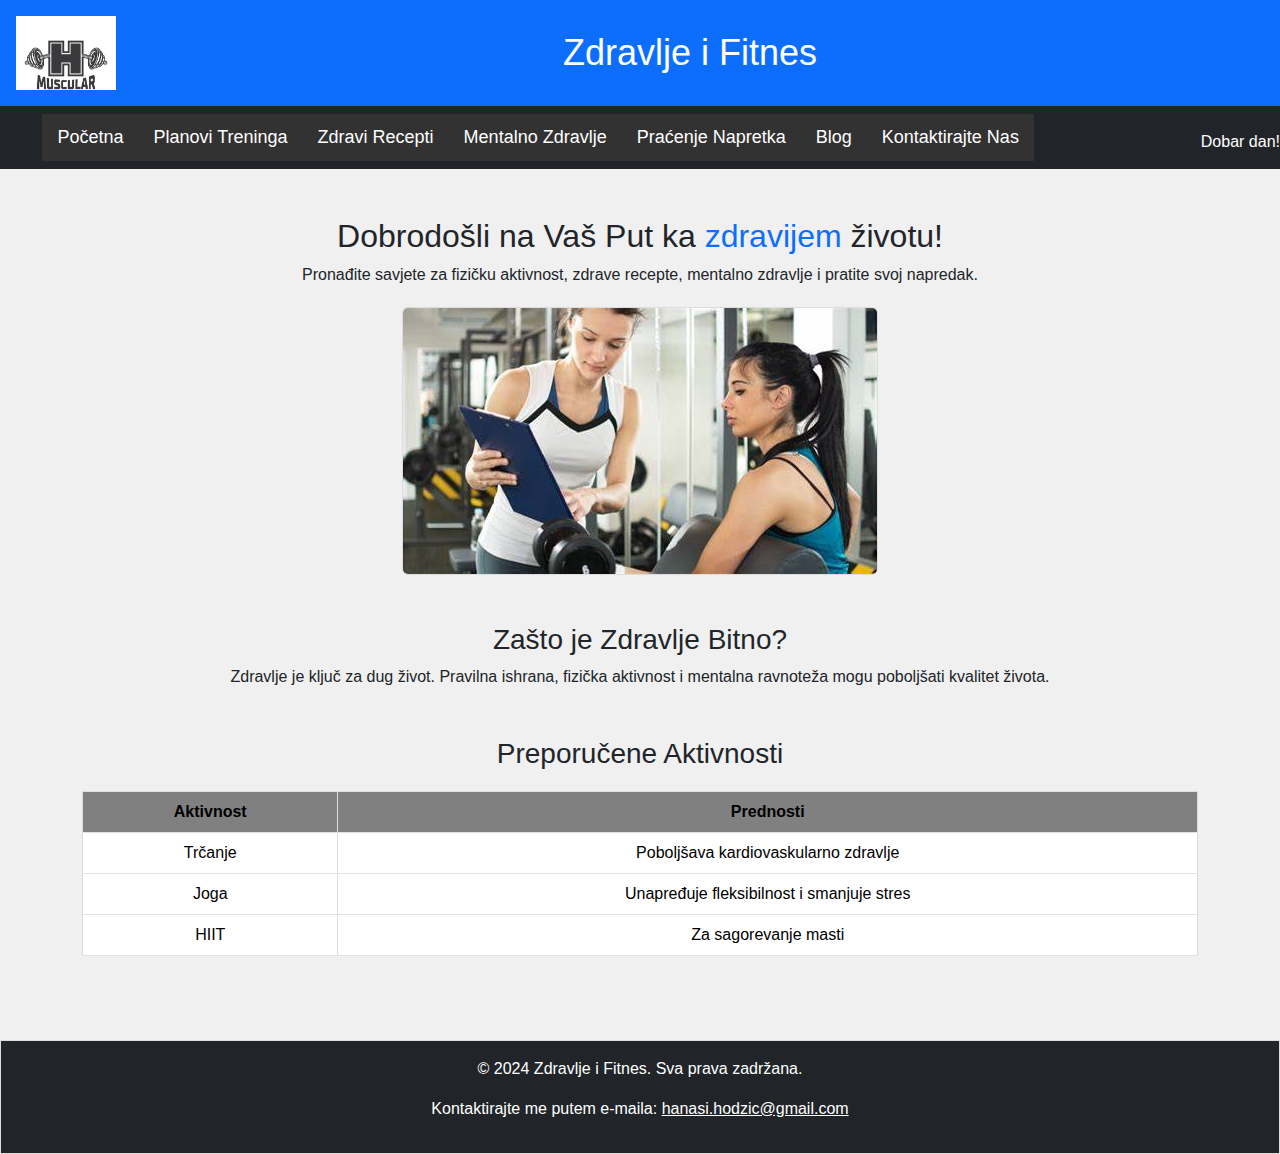
<file: index.html>
<!DOCTYPE html>
<html lang="bs">
<head>
    <meta charset="UTF-8">
    <meta name="viewport" content="width=device-width, initial-scale=1.0">
    <title>Početna</title>
    <link href="https://cdn.jsdelivr.net/npm/bootstrap@5.3.0-alpha3/dist/css/bootstrap.min.css" rel="stylesheet">
    <link rel="stylesheet" href="style/style.css">
</head>
<body>
<header class="bg-primary text-white text-center p-3">
    <a href="index.html">
        <img src="slike/logo.png" alt="Logo" class="img-fluid">
    </a>
    <h1>Zdravlje i Fitnes</h1>
</header>

<nav class="navbar navbar-expand-lg navbar-dark bg-dark sticky-top">
    <div class="container">
        <button id="toggle-btn" class="navbar-toggler" type="button" data-bs-toggle="collapse" data-bs-target="#nav-list">
            <span class="navbar-toggler-icon"></span>
        </button>
        <div id="nav-list" class="collapse navbar-collapse">
            <ul class="navbar-nav me-auto">
                <li class="nav-item"><a class="nav-link" href="index.html">Početna</a></li>
                <li class="nav-item"><a class="nav-link" href="treninzi.html">Planovi Treninga</a></li>
                <li class="nav-item"><a class="nav-link" href="ishrana.html">Zdravi Recepti</a></li>
                <li class="nav-item"><a class="nav-link" href="mentalnoZdravlje.html">Mentalno Zdravlje</a></li>
                <li class="nav-item"><a class="nav-link" href="progres.html">Praćenje Napretka</a></li>
                <li class="nav-item"><a class="nav-link" href="blog.html">Blog</a></li>
                <li class="nav-item"><a class="nav-link" href="kontakt.html">Kontaktirajte Nas</a></li>
            </ul>
        </div>
    </div>
    <div id="greeting" class="text-white mt-2 text-center"></div>
</nav>

<main class="container py-5">
    <section class="intro text-center">
        <h2>Dobrodošli na Vaš Put ka <span class="text-primary">zdravijem</span> životu!</h2>
        <p>Pronađite savjete za fizičku aktivnost, zdrave recepte, mentalno zdravlje i pratite svoj napredak.</p>
        <img src="slike/prva.jpg" alt="Zdravlje i Fitnes" class="img-fluid rounded">
    </section>

    <section class="why-health my-5">
        <h3>Zašto je Zdravlje Bitno?</h3>
        <p>Zdravlje je ključ za dug život. Pravilna ishrana, fizička aktivnost i mentalna ravnoteža mogu poboljšati kvalitet života.</p>
    </section>

    <section class="activities">
        <h3>Preporučene Aktivnosti</h3>
        <table class="table table-bordered">
            <thead>
                <tr>
                    <th style="background-color: gray;">Aktivnost</th>
                    <th style="background-color: gray;">Prednosti</th>
                </tr>
            </thead>
            <tbody>
                <tr>
                    <td>Trčanje</td>
                    <td>Poboljšava kardiovaskularno zdravlje</td>
                </tr>
                <tr>
                    <td>Joga</td>
                    <td>Unapređuje fleksibilnost i smanjuje stres</td>
                </tr>
                <tr>
                    <td>HIIT</td>
                    <td>Za sagorevanje masti</td>
                </tr>
            </tbody>
        </table>
    </section>
</main>

<footer class="bg-dark text-white text-center p-3">
    <p>&copy; 2024 Zdravlje i Fitnes. Sva prava zadržana.</p>
    <p>Kontaktirajte me putem e-maila: <a href="mailto:hanasi.hodzic@gmail.com" class="text-white">hanasi.hodzic@gmail.com</a></p>
</footer>

<script src="js/script.js"></script>
<script src="js/bootstrap.bundle.min.js"></script>
</body>
</html>
</file>
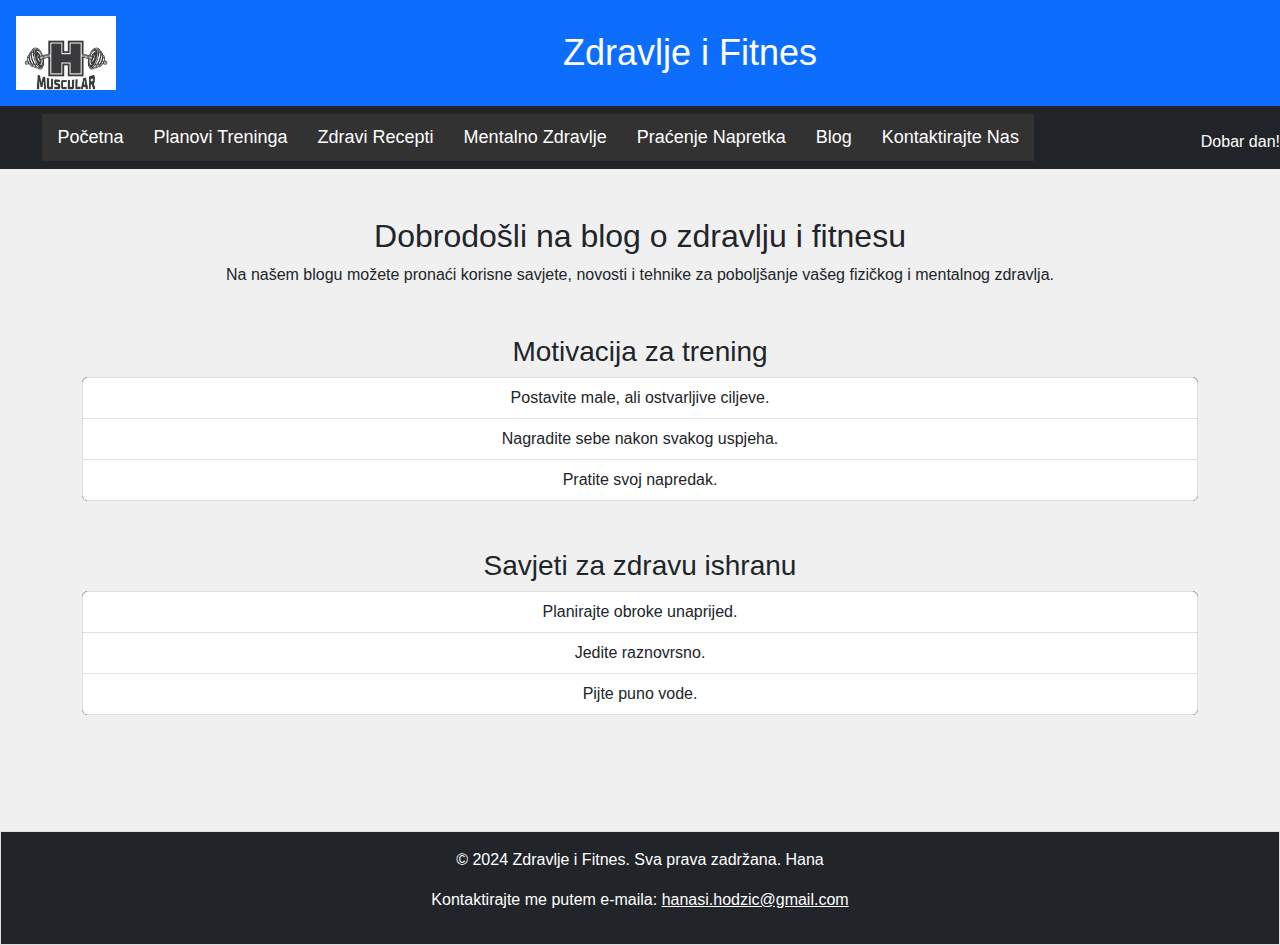
<file: blog.html>
<!DOCTYPE html>
<html lang="bs">
<head>
    <meta charset="UTF-8">
    <meta name="viewport" content="width=device-width, initial-scale=1.0">
    <title>Blog</title>
    <link href="https://cdn.jsdelivr.net/npm/bootstrap@5.3.0-alpha3/dist/css/bootstrap.min.css" rel="stylesheet">
    <link rel="stylesheet" href="style/style.css">
</head>
<body>
<header class="bg-primary text-white text-center p-3">
    <a href="index.html">
        <img src="slike/logo.png" alt="Logo" class="img-fluid">
    </a>
    <h1>Zdravlje i Fitnes</h1>
</header>

<nav class="navbar navbar-expand-lg navbar-dark bg-dark sticky-top">
    <div class="container">
        <button id="toggle-btn" class="navbar-toggler" type="button" data-bs-toggle="collapse" data-bs-target="#nav-list">
            <span class="navbar-toggler-icon"></span>
        </button>
        <div id="nav-list" class="collapse navbar-collapse">
            <ul class="navbar-nav me-auto">
                <li class="nav-item"><a class="nav-link" href="index.html">Početna</a></li>
                <li class="nav-item"><a class="nav-link" href="treninzi.html">Planovi Treninga</a></li>
                <li class="nav-item"><a class="nav-link" href="ishrana.html">Zdravi Recepti</a></li>
                <li class="nav-item"><a class="nav-link" href="mentalnoZdravlje.html">Mentalno Zdravlje</a></li>
                <li class="nav-item"><a class="nav-link" href="progres.html">Praćenje Napretka</a></li>
                <li class="nav-item"><a class="nav-link active" href="blog.html">Blog</a></li>
                <li class="nav-item"><a class="nav-link" href="kontakt.html">Kontaktirajte Nas</a></li>
            </ul>
        </div>
    </div>
    <div id="greeting" class="text-white mt-2 text-center"></div>
</nav>

<main class="container py-5">
    <section class="mb-5">
        <h2 class="text-center">Dobrodošli na blog o zdravlju i fitnesu</h2>
        <p class="text-center">Na našem blogu možete pronaći korisne savjete, novosti i tehnike za poboljšanje vašeg fizičkog i mentalnog zdravlja.</p>
    </section>

    <section class="mb-5">
        <h3>Motivacija za trening</h3>
        <ul class="list-group">
            <li class="list-group-item">Postavite male, ali ostvarljive ciljeve.</li>
            <li class="list-group-item">Nagradite sebe nakon svakog uspjeha.</li>
            <li class="list-group-item">Pratite svoj napredak.</li>
        </ul>
    </section>

    <section class="mb-5">
        <h3>Savjeti za zdravu ishranu</h3>
        <ul class="list-group">
            <li class="list-group-item">Planirajte obroke unaprijed.</li>
            <li class="list-group-item">Jedite raznovrsno.</li>
            <li class="list-group-item">Pijte puno vode.</li>
        </ul>
    </section>
</main>

<footer class="bg-dark text-white text-center p-3">
    <p>&copy; 2024 Zdravlje i Fitnes. Sva prava zadržana. Hana</p>
    <p>Kontaktirajte me putem e-maila: <a href="mailto:hanasi.hodzic@gmail.com" class="text-white">hanasi.hodzic@gmail.com</a></p>
</footer>

<script src="js/script.js"></script>
<script src="js/bootstrap.bundle.min.js"></script>
</body>
</html>
</file>
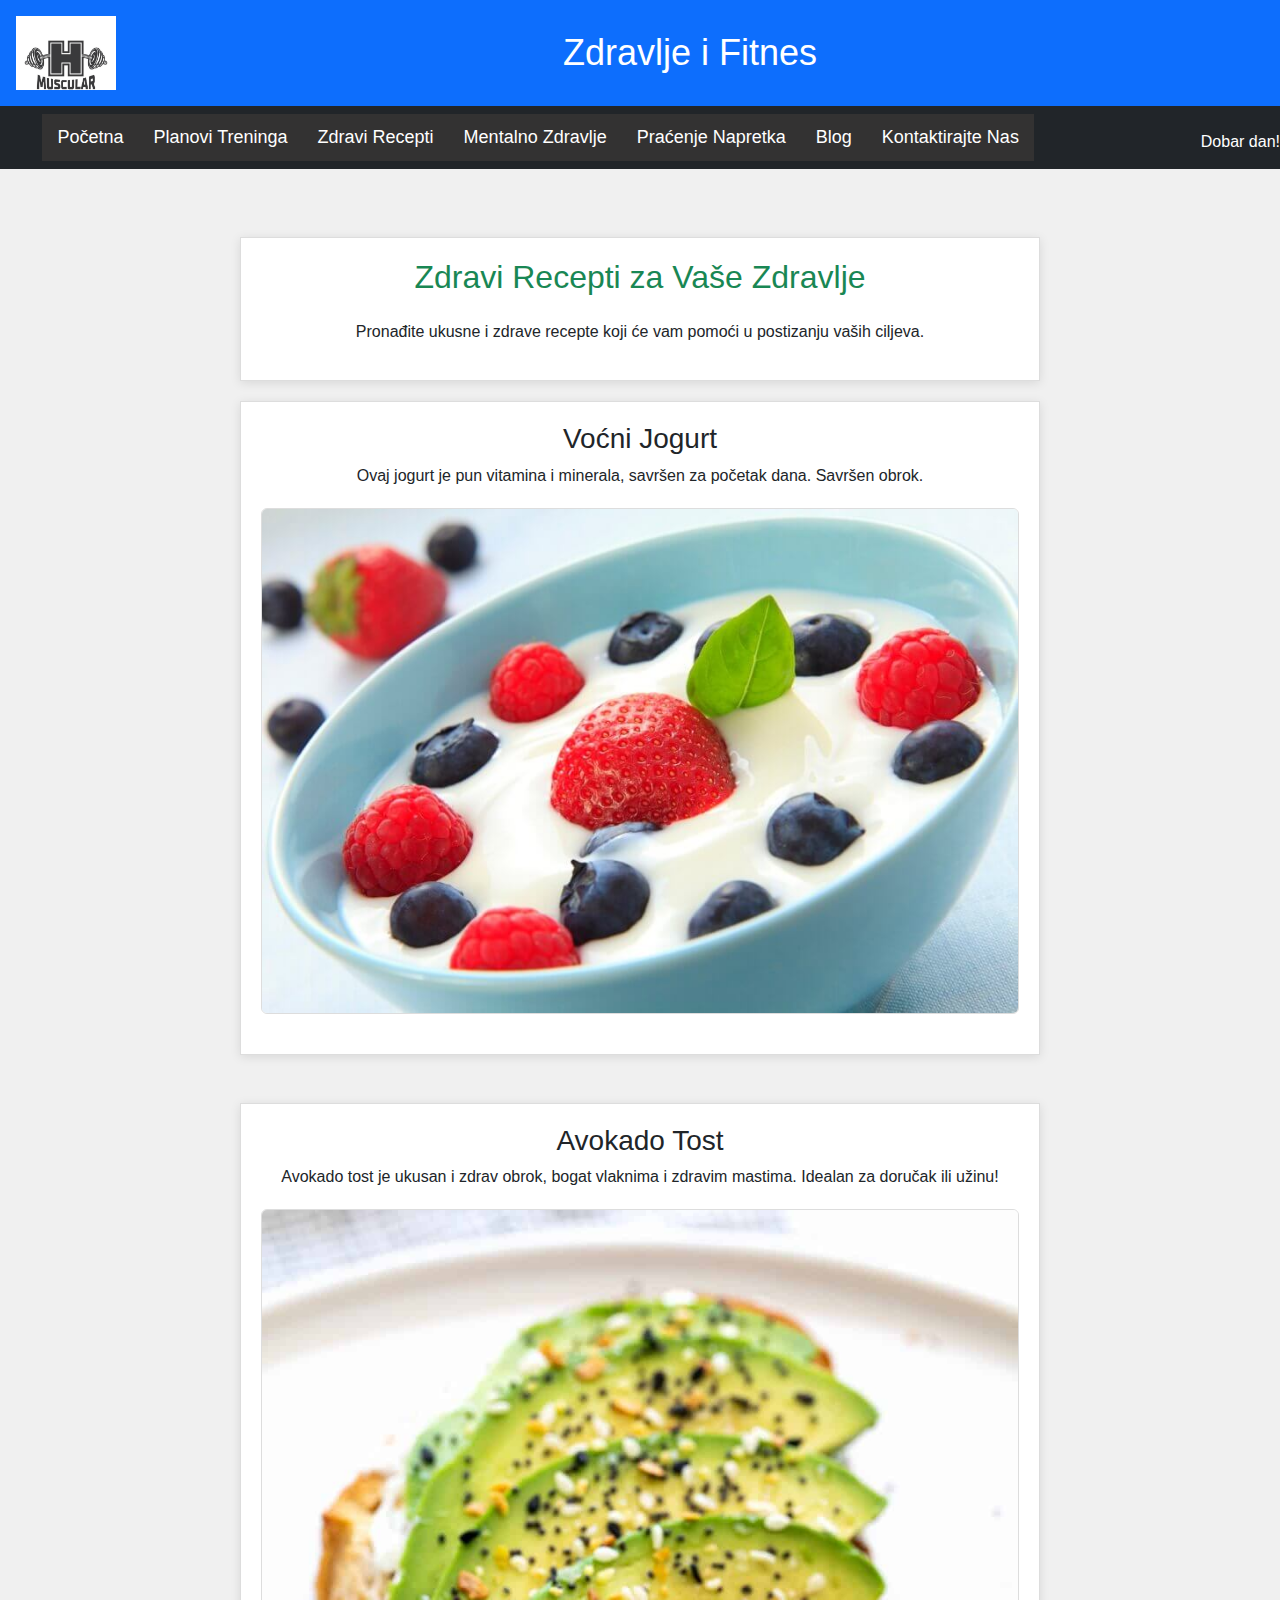
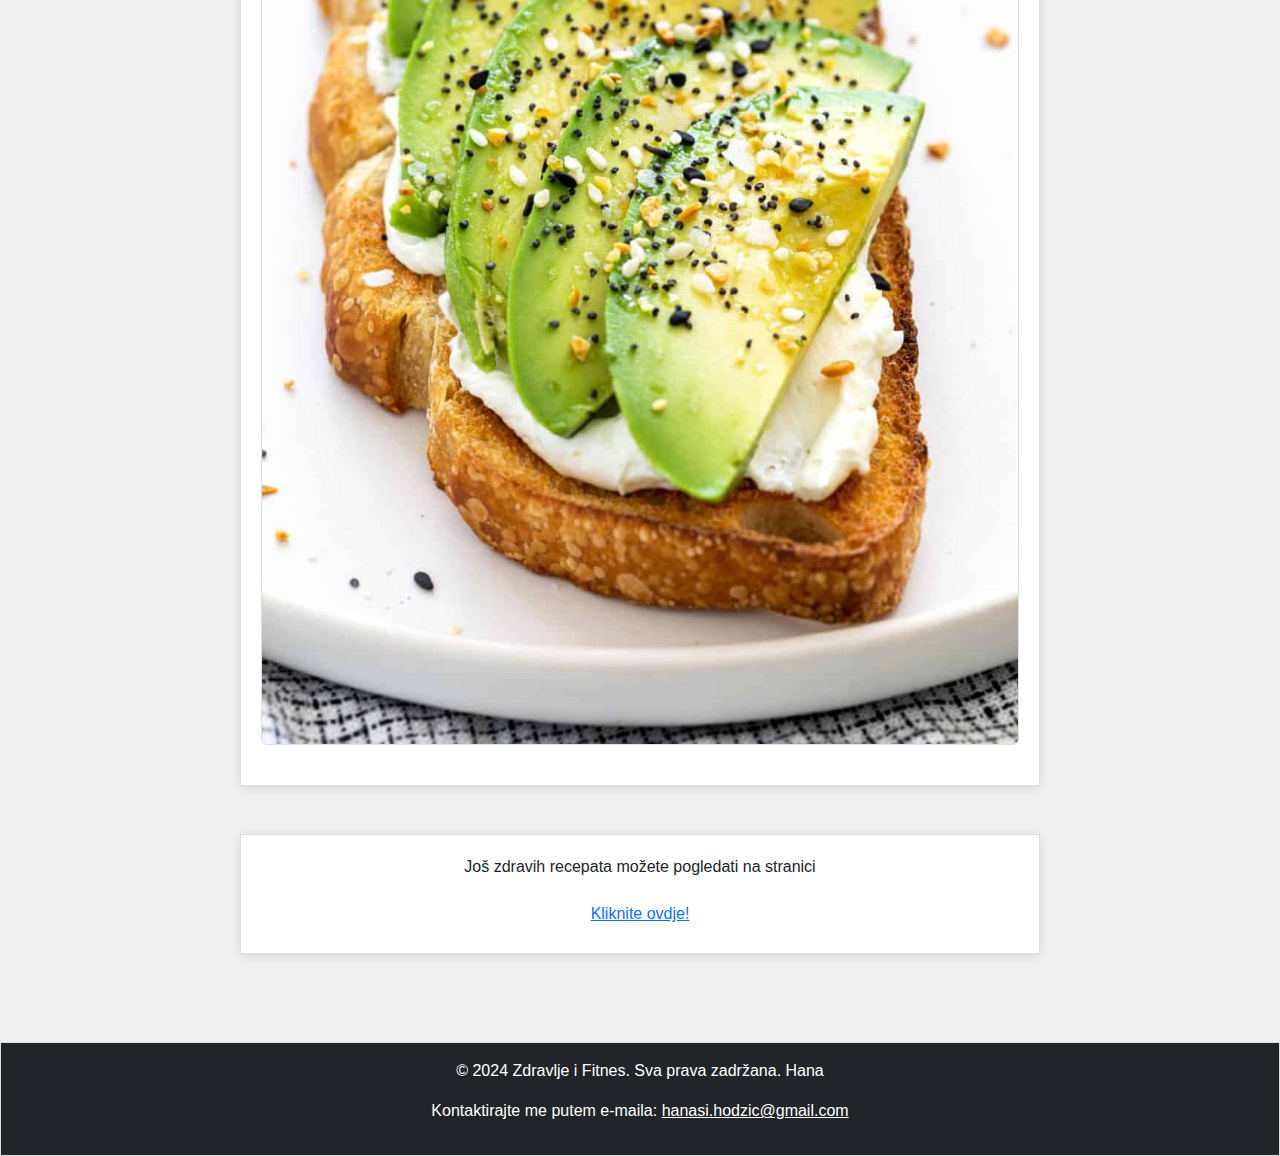
<file: ishrana.html>
<!DOCTYPE html>
<html lang="bs">
<head>
    <meta charset="UTF-8">
    <meta name="viewport" content="width=device-width, initial-scale=1.0">
    <title>Zdravi Recepti</title>
    <link href="https://cdn.jsdelivr.net/npm/bootstrap@5.3.0-alpha3/dist/css/bootstrap.min.css" rel="stylesheet">
    <link rel="stylesheet" href="style/style.css">
</head>
<body>

<header class="bg-primary text-white text-center p-3">
    <a href="index.html">
        <img src="slike/logo.png" alt="Logo" class="img-fluid">
    </a>
    <h1>Zdravlje i Fitnes</h1>
</header>

<nav class="navbar navbar-expand-lg navbar-dark bg-dark sticky-top">
    <div class="container">
        <button id="toggle-btn" class="navbar-toggler" type="button" data-bs-toggle="collapse" data-bs-target="#nav-list">
            <span class="navbar-toggler-icon"></span>
        </button>
        <div id="nav-list" class="collapse navbar-collapse">
            <ul class="navbar-nav me-auto">
                <li class="nav-item"><a class="nav-link" href="index.html">Početna</a></li>
                <li class="nav-item"><a class="nav-link" href="treninzi.html">Planovi Treninga</a></li>
                <li class="nav-item active"><a class="nav-link" href="ishrana.html">Zdravi Recepti</a></li>
                <li class="nav-item"><a class="nav-link" href="mentalnoZdravlje.html">Mentalno Zdravlje</a></li>
                <li class="nav-item"><a class="nav-link" href="progres.html">Praćenje Napretka</a></li>
                <li class="nav-item"><a class="nav-link" href="blog.html">Blog</a></li>
                <li class="nav-item"><a class="nav-link" href="kontakt.html">Kontaktirajte Nas</a></li>
            </ul>
        </div>
    </div>
    <div id="greeting" class="text-white mt-2 text-center"></div>
</nav>

<main class="container py-5">
    <div>
        <h2 class="text-center text-success mb-4">Zdravi Recepti za Vaše Zdravlje</h2>
        <p class="text-center">Pronađite ukusne i zdrave recepte koji će vam pomoći u postizanju vaših ciljeva.</p>
    </div>

    <div class="mb-5">
        <h3>Voćni Jogurt</h3>
        <p>Ovaj jogurt je pun vitamina i minerala, savršen za početak dana. Savršen obrok.</p>
        <img src="slike/jogurt.jpg" alt="Voćni Jogurt" class="img-fluid rounded">
    </div>

    <div class="mb-5">
        <h3>Avokado Tost</h3>
        <p>Avokado tost je ukusan i zdrav obrok, bogat vlaknima i zdravim mastima. Idealan za doručak ili užinu!</p>
        <img src="slike/avokado.jpg" alt="Avokado Tost" class="img-fluid rounded">
    </div>

    <div>
        <p>Još zdravih recepata možete pogledati na stranici</p>
        <a href="https://www.fitness.com.hr/prehrana/planirana-prehrana/20-recepata-obrok-ispod-250-kalorija.aspx" target="_blank" class="btn btn-link">Kliknite ovdje!</a>
    </div>
</main>

<footer class="bg-dark text-white text-center p-3">
    <p>&copy; 2024 Zdravlje i Fitnes. Sva prava zadržana. Hana</p>
    <p>Kontaktirajte me putem e-maila: <a href="mailto:hanasi.hodzic@gmail.com" class="text-white">hanasi.hodzic@gmail.com</a></p>
</footer>

<script src="js/script.js"></script>
<script src="js/bootstrap.bundle.min.js"></script>

</body>
</html>
</file>
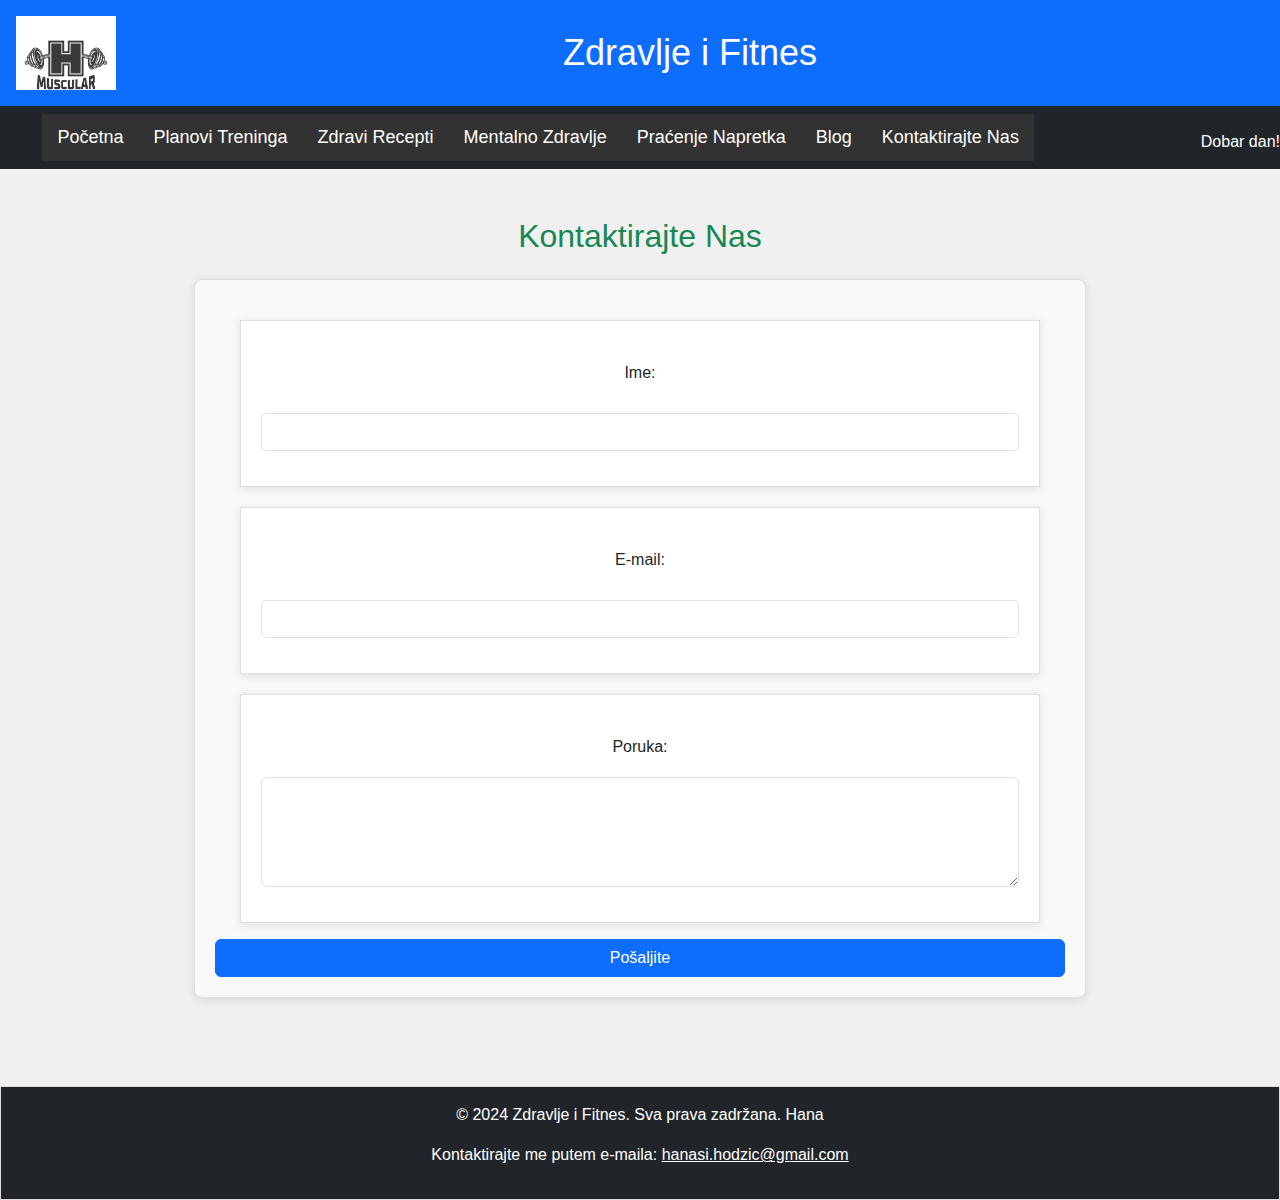
<file: kontakt.html>
<!DOCTYPE html>
<html lang="bs">
<head>
    <meta charset="UTF-8">
    <meta name="viewport" content="width=device-width, initial-scale=1.0">
    <title>Kontakt</title>
    <link href="https://cdn.jsdelivr.net/npm/bootstrap@5.3.0-alpha3/dist/css/bootstrap.min.css" rel="stylesheet">
    <link rel="stylesheet" href="style/style.css">
    <style>
        .contact-form {
            width: 80%;
            margin: 20px auto;
            background-color: #f9f9f9;
            padding: 20px;
            border: 1px solid #ddd;
            border-radius: 8px;
        }
        .contact-form input, .contact-form textarea {
            width: 100%;
            margin-bottom: 15px;
        }
    </style>
</head>
<body>
<header class="bg-primary text-white text-center p-3">
    <a href="index.html">
        <img src="slike/logo.png" alt="Logo" class="img-fluid">
    </a>
    <h1>Zdravlje i Fitnes</h1>
</header>

<nav class="navbar navbar-expand-lg navbar-dark bg-dark sticky-top">
    <div class="container">
        <button id="toggle-btn" class="navbar-toggler" type="button" data-bs-toggle="collapse" data-bs-target="#nav-list">
            <span class="navbar-toggler-icon"></span>
        </button>
        <div id="nav-list" class="collapse navbar-collapse">
            <ul class="navbar-nav me-auto">
                <li class="nav-item"><a class="nav-link" href="index.html">Početna</a></li>
                <li class="nav-item"><a class="nav-link" href="treninzi.html">Planovi Treninga</a></li>
                <li class="nav-item"><a class="nav-link" href="ishrana.html">Zdravi Recepti</a></li>
                <li class="nav-item"><a class="nav-link" href="mentalnoZdravlje.html">Mentalno Zdravlje</a></li>
                <li class="nav-item"><a class="nav-link" href="progres.html">Praćenje Napretka</a></li>
                <li class="nav-item"><a class="nav-link" href="blog.html">Blog</a></li>
                <li class="nav-item"><a class="nav-link active" href="kontakt.html">Kontaktirajte Nas</a></li>
            </ul>
        </div>
    </div>
    <div id="greeting" class="text-white mt-2 text-center"></div>
</nav>

<main class="container py-5">
    <h2 class="text-center text-success mb-4">Kontaktirajte Nas</h2>
    <form class="contact-form" method="POST" action="mailto:hanasi.hodzic@email.com">
        <div class="mb-3">
            <label for="name" class="form-label">Ime:</label>
            <input type="text" id="name" name="name" class="form-control">
        </div>

        <div class="mb-3">
            <label for="email" class="form-label">E-mail:</label>
            <input type="email" id="email" name="email" class="form-control">
        </div>

        <div class="mb-3">
            <label for="message" class="form-label">Poruka:</label>
            <textarea id="message" name="message" rows="4" class="form-control"></textarea>
        </div>

        <button type="submit" class="btn btn-primary w-100">Pošaljite</button>
    </form>
</main>

<footer class="bg-dark text-white text-center p-3">
    <p>&copy; 2024 Zdravlje i Fitnes. Sva prava zadržana. Hana</p>
    <p>Kontaktirajte me putem e-maila: <a href="mailto:hanasi.hodzic@gmail.com" class="text-white">hanasi.hodzic@gmail.com</a></p>
</footer>

<script src="js/script.js"></script>
<script src="js/bootstrap.bundle.min.js"></script>

</body>
</html>
</file>
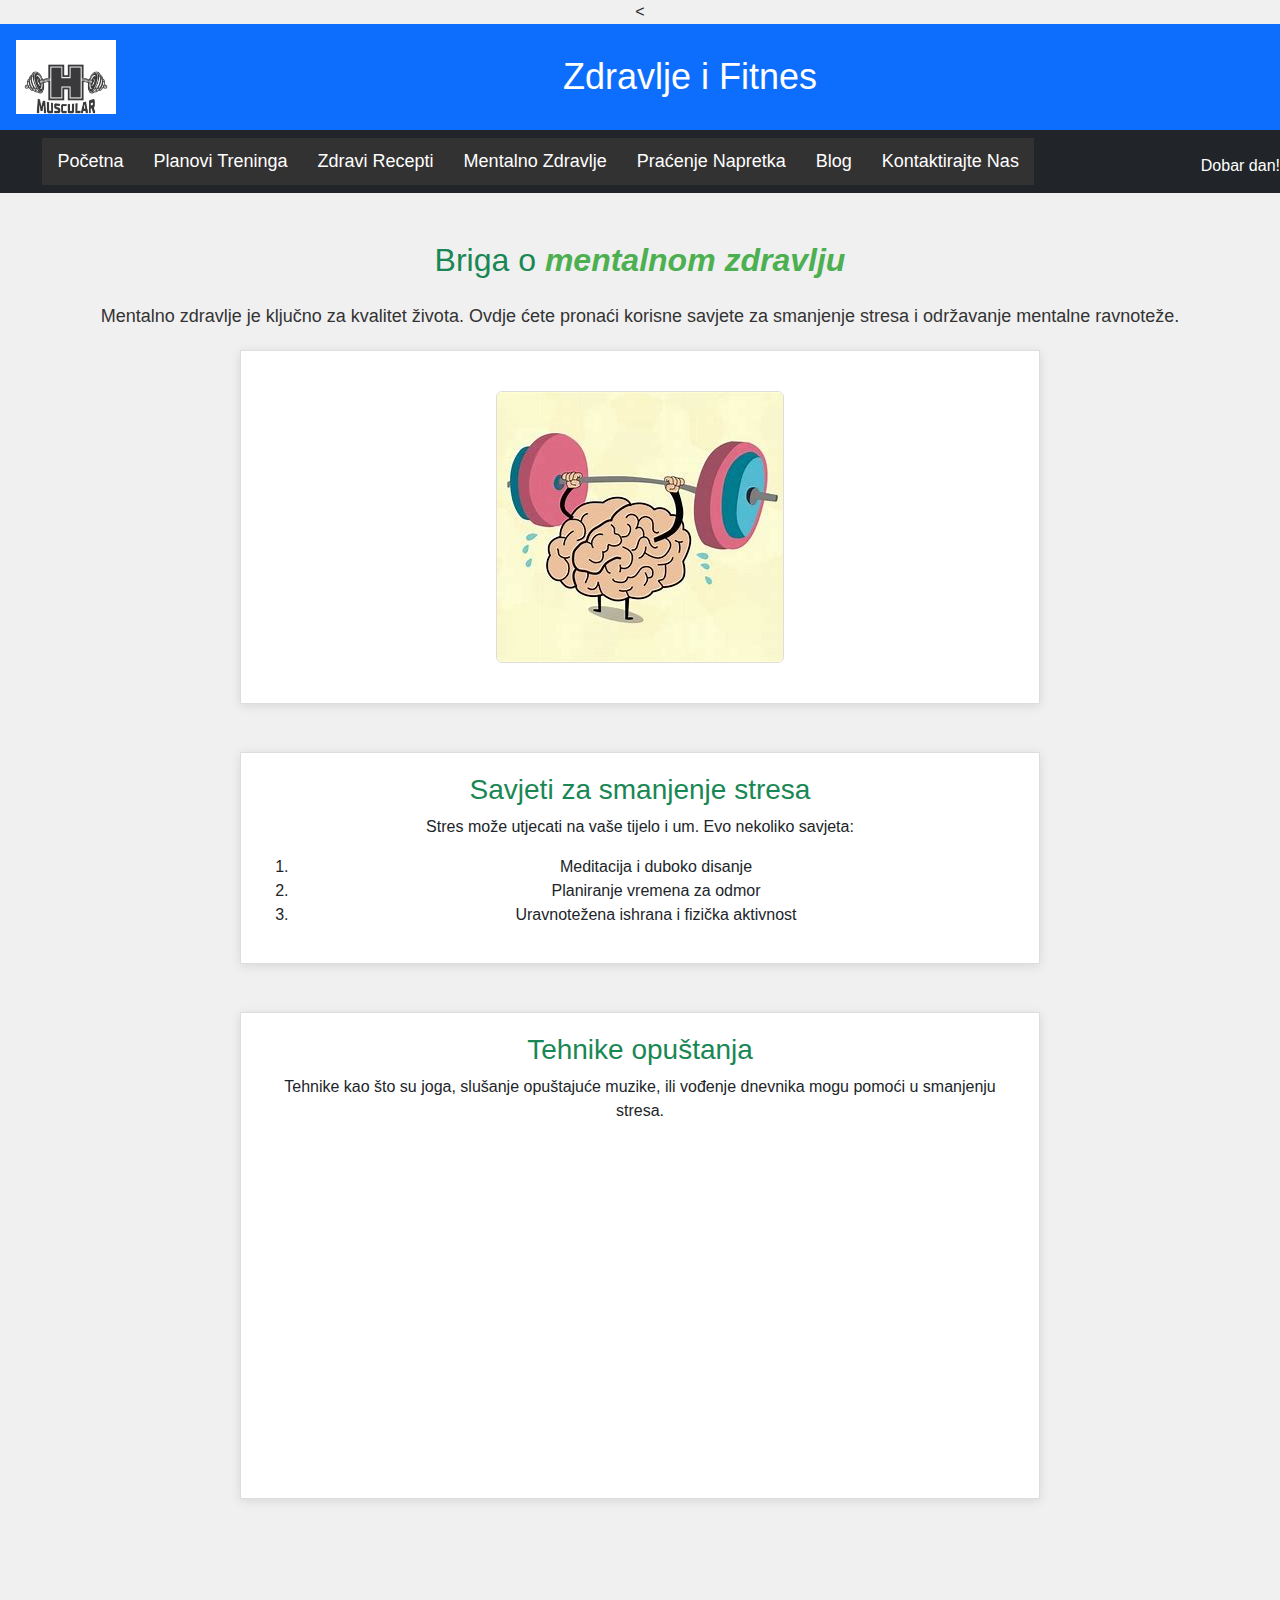
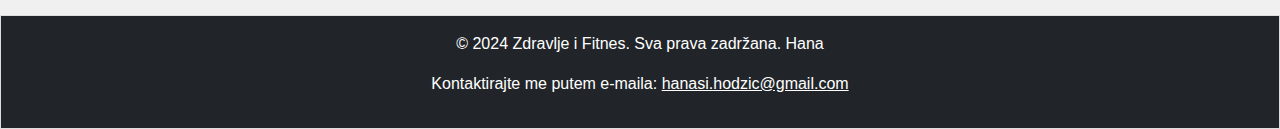
<file: mentalnoZdravlje.html>
<<!DOCTYPE html>
<html lang="bs">
<head>
    <meta charset="UTF-8">
    <meta name="viewport" content="width=device-width, initial-scale=1.0">
    <title>Mentalno Zdravlje</title>
    <link href="https://cdn.jsdelivr.net/npm/bootstrap@5.3.0-alpha3/dist/css/bootstrap.min.css" rel="stylesheet">
    <link rel="stylesheet" href="style/style.css">
    <style>
        .highlight-text {
            color: #4CAF50;
            font-weight: bold;
        }
        .intro-text {
            font-size: 18px;
            color: #333;
        }
        iframe {
            width: 100%;
            max-width: 560px;
            height: 315px;
            margin: 20px auto;
            display: block;
        }
        main {
            padding-top: 30px;
        }
    </style>
</head>
<body>

<header class="bg-primary text-white text-center p-3">
    <a href="index.html">
        <img src="slike/logo.png" alt="Logo" class="img-fluid">
    </a>
    <h1>Zdravlje i Fitnes</h1>
</header>

<nav class="navbar navbar-expand-lg navbar-dark bg-dark sticky-top">
    <div class="container">
        <button id="toggle-btn" class="navbar-toggler" type="button" data-bs-toggle="collapse" data-bs-target="#nav-list">
            <span class="navbar-toggler-icon"></span>
        </button>
        <div id="nav-list" class="collapse navbar-collapse">
            <ul class="navbar-nav me-auto">
                <li class="nav-item"><a class="nav-link" href="index.html">Početna</a></li>
                <li class="nav-item"><a class="nav-link" href="treninzi.html">Planovi Treninga</a></li>
                <li class="nav-item"><a class="nav-link" href="ishrana.html">Zdravi Recepti</a></li>
                <li class="nav-item active"><a class="nav-link" href="mentalnoZdravlje.html">Mentalno Zdravlje</a></li>
                <li class="nav-item"><a class="nav-link" href="progres.html">Praćenje Napretka</a></li>
                <li class="nav-item"><a class="nav-link" href="blog.html">Blog</a></li>
                <li class="nav-item"><a class="nav-link" href="kontakt.html">Kontaktirajte Nas</a></li>
            </ul>
        </div>
    </div>
    <div id="greeting" class="text-white mt-2 text-center"></div>
</nav>

<main class="container py-5">
    <h2 class="text-center text-success mb-4">Briga o <em class="highlight-text">mentalnom zdravlju</em></h2>
    <p class="intro-text text-center">Mentalno zdravlje je ključno za kvalitet života. Ovdje ćete pronaći korisne savjete za smanjenje stresa i održavanje mentalne ravnoteže.</p>

    <div class="text-center mb-5">
        <img src="slike/mentalno.jpg" alt="Mentalno Zdravlje" class="img-fluid rounded">
    </div>

    <div class="mb-5">
        <h3 class="text-success">Savjeti za smanjenje stresa</h3>
        <p>Stres može utjecati na vaše tijelo i um. Evo nekoliko savjeta:</p>
        <ol class="text-dark">
            <li>Meditacija i duboko disanje</li>
            <li>Planiranje vremena za odmor</li>
            <li>Uravnotežena ishrana i fizička aktivnost</li>
        </ol>
    </div>

    <div class="mb-5">
        <h3 class="text-success">Tehnike opuštanja</h3>
        <p>Tehnike kao što su joga, slušanje opuštajuće muzike, ili vođenje dnevnika mogu pomoći u smanjenju stresa.</p>

        <iframe src="https://www.youtube.com/embed/Muz0YR0ILaU" title="YouTube video o tehnikama opuštanja"></iframe>
    </div>
</main>

<footer class="bg-dark text-white text-center p-3">
    <p>&copy; 2024 Zdravlje i Fitnes. Sva prava zadržana. Hana</p>
    <p>Kontaktirajte me putem e-maila: <a href="mailto:hanasi.hodzic@gmail.com" class="text-white">hanasi.hodzic@gmail.com</a></p>
</footer>

<script src="js/script.js"></script>
<script src="js/bootstrap.bundle.min.js"></script>

</body>
</html>
</file>
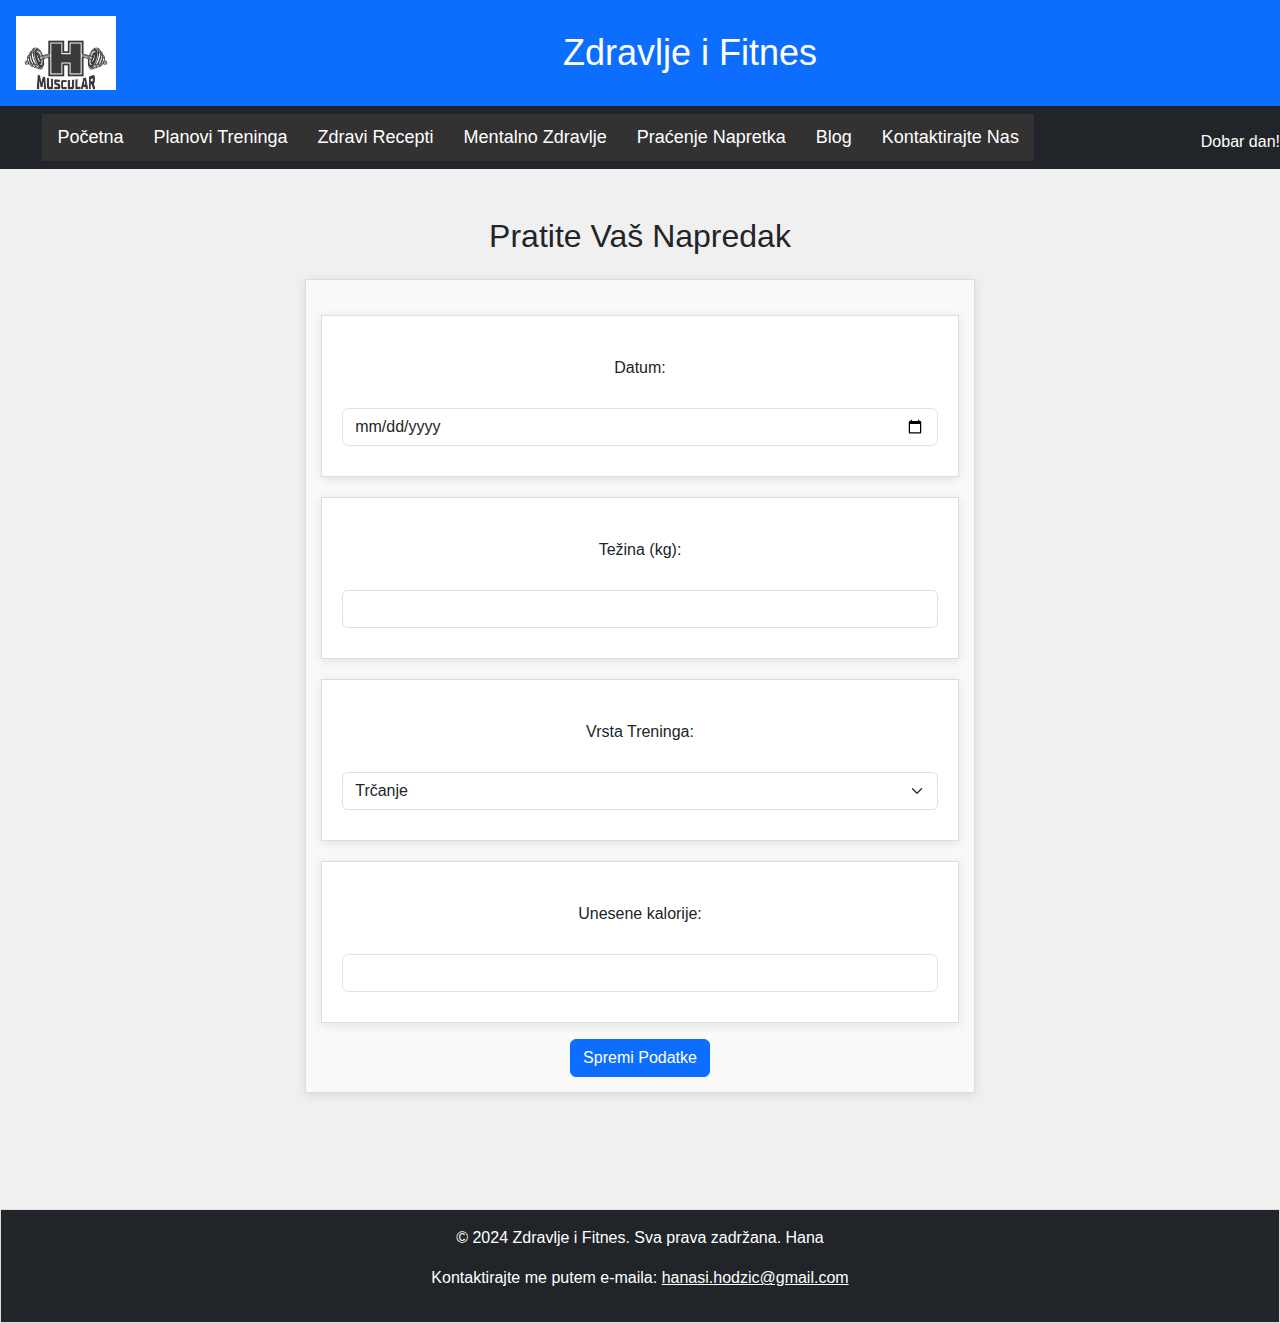
<file: progres.html>
<!DOCTYPE html>
<html lang="bs">
<head>
    <meta charset="UTF-8">
    <meta name="viewport" content="width=device-width, initial-scale=1.0">
    <title>Praćenje Napretka</title>
    <link href="https://cdn.jsdelivr.net/npm/bootstrap@5.3.0-alpha3/dist/css/bootstrap.min.css" rel="stylesheet">
    <link rel="stylesheet" href="style/style.css">
</head>
<body>
<header class="bg-primary text-white text-center p-3">
    <a href="index.html">
        <img src="slike/logo.png" alt="Logo" class="img-fluid">
    </a>
    <h1>Zdravlje i Fitnes</h1>
</header>

<nav class="navbar navbar-expand-lg navbar-dark bg-dark sticky-top">
    <div class="container">
        <button id="toggle-btn" class="navbar-toggler" type="button" data-bs-toggle="collapse" data-bs-target="#nav-list">
            <span class="navbar-toggler-icon"></span>
        </button>
        <div id="nav-list" class="collapse navbar-collapse">
            <ul class="navbar-nav me-auto">
                <li class="nav-item"><a class="nav-link" href="index.html">Početna</a></li>
                <li class="nav-item"><a class="nav-link" href="treninzi.html">Planovi Treninga</a></li>
                <li class="nav-item"><a class="nav-link" href="ishrana.html">Zdravi Recepti</a></li>
                <li class="nav-item"><a class="nav-link" href="mentalnoZdravlje.html">Mentalno Zdravlje</a></li>
                <li class="nav-item"><a class="nav-link active" href="progres.html">Praćenje Napretka</a></li>
                <li class="nav-item"><a class="nav-link" href="blog.html">Blog</a></li>
                <li class="nav-item"><a class="nav-link" href="kontakt.html">Kontaktirajte Nas</a></li>
            </ul>
        </div>
    </div>
    <div id="greeting" class="text-white mt-2 text-center"></div>
</nav>

<main class="container py-5">
    <h2 class="text-center mb-4">Pratite Vaš Napredak</h2>

    <form id="progressForm" class="mb-5">
        <div class="mb-3">
            <label for="datum" class="form-label">Datum:</label>
            <input type="date" id="datum" name="datum" class="form-control">
        </div>
        <div class="mb-3">
            <label for="tezina" class="form-label">Težina (kg):</label>
            <input type="number" id="tezina" name="tezina" step="0.1" class="form-control">
        </div>
        <div class="mb-3">
            <label for="trening" class="form-label">Vrsta Treninga:</label>
            <select id="trening" name="trening" class="form-select">
                <option value="trcanje">Trčanje</option>
                <option value="joga">Joga</option>
                <option value="snaga">Snaga</option>
                <option value="biciklizam">Biciklizam</option>
            </select>
        </div>
        <div class="mb-3">
            <label for="kalorije" class="form-label">Unesene kalorije:</label>
            <input type="number" id="kalorije" name="kalorije" class="form-control">
        </div>
        <button type="submit" class="btn btn-primary">Spremi Podatke</button>
    </form>
</main>

<footer class="bg-dark text-white text-center p-3">
    <p>&copy; 2024 Zdravlje i Fitnes. Sva prava zadržana. Hana</p>
    <p>Kontaktirajte me putem e-maila: <a href="mailto:hanasi.hodzic@gmail.com" class="text-white">hanasi.hodzic@gmail.com</a></p>
</footer>

<script src="js/script.js"></script>
<script src="js/bootstrap.bundle.min.js"></script>
</body>
</html>
</file>
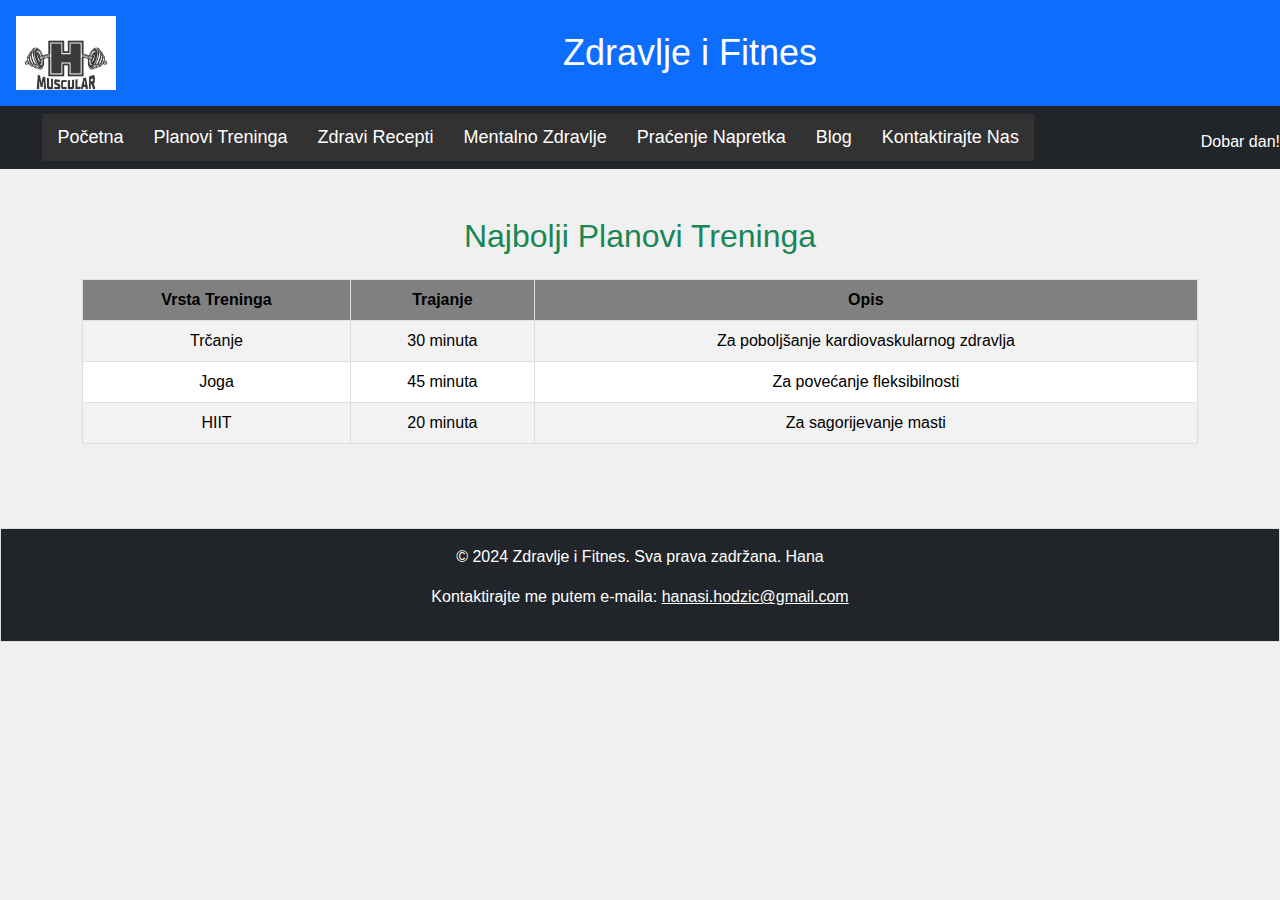
<file: treninzi.html>
<!DOCTYPE html>
<html lang="bs">
<head>
    <meta charset="UTF-8">
    <meta name="viewport" content="width=device-width, initial-scale=1.0">
    <title>Planovi Treninga</title>
    <link href="https://cdn.jsdelivr.net/npm/bootstrap@5.3.0-alpha3/dist/css/bootstrap.min.css" rel="stylesheet">
    <link rel="stylesheet" href="style/style.css">
</head>
<body>

<header class="bg-primary text-white text-center p-3">
    <a href="index.html">
        <img src="slike/logo.png" alt="Logo" class="img-fluid">
    </a>
    <h1>Zdravlje i Fitnes</h1>
</header>

<nav class="navbar navbar-expand-lg navbar-dark bg-dark sticky-top">
    <div class="container">
        <button id="toggle-btn" class="navbar-toggler" type="button" data-bs-toggle="collapse" data-bs-target="#nav-list">
            <span class="navbar-toggler-icon"></span>
        </button>
        <div id="nav-list" class="collapse navbar-collapse">
            <ul class="navbar-nav me-auto">
                <li class="nav-item"><a class="nav-link" href="index.html">Početna</a></li>
                <li class="nav-item active"><a class="nav-link" href="treninzi.html">Planovi Treninga</a></li>
                <li class="nav-item"><a class="nav-link" href="ishrana.html">Zdravi Recepti</a></li>
                <li class="nav-item"><a class="nav-link" href="mentalnoZdravlje.html">Mentalno Zdravlje</a></li>
                <li class="nav-item"><a class="nav-link" href="progres.html">Praćenje Napretka</a></li>
                <li class="nav-item"><a class="nav-link" href="blog.html">Blog</a></li>
                <li class="nav-item"><a class="nav-link" href="kontakt.html">Kontaktirajte Nas</a></li>
            </ul>
        </div>
    </div>
    <div id="greeting" class="text-white mt-2 text-center"></div>
</nav>

<main class="container py-5">
    <h2 class="text-center text-success mb-4">Najbolji Planovi Treninga</h2>

    <table class="table table-bordered table-striped training-table">
        <thead class="thead-dark">
            <tr>
                <th style="background-color: gray;">Vrsta Treninga</th>
                <th style="background-color: gray;">Trajanje</th>
                <th style="background-color: gray;">Opis</th>
            </tr>
        </thead>
        <tbody>
            <tr>
                <td>Trčanje</td>
                <td>30 minuta</td>
                <td>Za poboljšanje kardiovaskularnog zdravlja</td>
            </tr>
            <tr>
                <td>Joga</td>
                <td>45 minuta</td>
                <td>Za povećanje fleksibilnosti</td>
            </tr>
            <tr>
                <td>HIIT</td>
                <td>20 minuta</td>
                <td>Za sagorijevanje masti</td>
            </tr>
        </tbody>
    </table>
</main>

<footer class="bg-dark text-white text-center p-3">
    <p>&copy; 2024 Zdravlje i Fitnes. Sva prava zadržana. Hana</p>
    <p>Kontaktirajte me putem e-maila: <a href="mailto:hanasi.hodzic@gmail.com" class="text-white">hanasi.hodzic@gmail.com</a></p>
</footer>

<script src="js/script.js"></script>
<script src="js/bootstrap.bundle.min.js"></script>

</body>
</html>
</file>
<file: style/style.css>
body {
    font-family: Arial, sans-serif;
    margin: 0;
    padding: 0;
    text-align: center;
    background-color: #f0f0f0;
    transition: background-color 0.3s ease-in-out;
}

header {
    background-color: #4CAF50;
    padding: 10px 20px;
    display: flex;
    justify-content: space-between;
    align-items: center;
}

header img {
    width: 100px;
    height: 80px;
}

header h1 {
    color: white;
    font-size: 36px;
    margin: 0;
    text-align: center;
    flex-grow: 1;
    transition: font-size 0.3s ease;
}

/* Navigacija */
ul {
    list-style: none;
    margin: 0;
    padding: 0;
    overflow: hidden;
    background-color: #333232;
    text-align: center;
}

ul li {
    display: inline-block;
    position: relative;
}

ul li a {
    text-decoration: none;
    color: white;
    font-size: 18px;
    padding: 10px 15px;
    display: block;
    transition: background-color 0.3s, color 0.3s;
}

ul li a:hover {
    background-color: #45a049;
    color: #fff;
}

ul li ul {
    display: none;
    position: absolute;
    background-color: #2f2e2e;
    min-width: 160px;
    z-index: 1;
}

ul li:hover > ul {
    display: block;
}

ul li ul li {
    display: block;
}

ul li ul li a {
    padding: 10px;
    font-size: 16px;
    text-align: left;
}

ul li ul li a:hover {
    background-color: #45a049;
}

/* Sekcije glavnog sadržaja */
main div {
    margin: 20px auto;
    max-width: 800px;
    background-color: white;
    padding: 20px;
    border: 1px solid #ddd;
    box-shadow: 0 2px 10px rgba(0, 0, 0, 0.1);
    transition: box-shadow 0.3s ease;
}

main div:hover {
    box-shadow: 0 4px 15px rgba(0, 0, 0, 0.2);
}

main img {
    display: block;
    margin: 20px auto;
    max-width: 100%;
    border: 1px solid #ddd;
}

table {
    width: 100%;
    border-collapse: collapse;
    margin: 20px 0;
}

table th, table td {
    border: 1px solid #ddd;
    padding: 10px;
    text-align: center;
}

table th {
    background-color: #4CAF50;
    color: white;
}

table td {
    color: #333;
}

button, input[type="submit"] {
    background-color: #4CAF50;
    color: white;
    border: none;
    padding: 10px 20px;
    cursor: pointer;
    font-size: 16px;
    transition: background-color 0.3s, transform 0.3s ease;
}

button:hover, input[type="submit"]:hover {
    background-color: #45a049;
    transform: scale(1.05);
}

a {
    color: white;
    transition: color 0.3s ease;
}

a:hover {
    text-decoration: underline;
    color: #ff0;
}

footer {
    background-color: #4CAF50;
    color: white;
    text-align: center;
    padding: 10px 0;
    margin-top: 20px;
    border: 1px solid #ddd;
}

form {
    margin: 20px auto;
    padding: 15px;
    border: 1px solid #ddd;
    background-color: #f9f9f9;
    width: 60%;
    box-shadow: 0 2px 10px rgba(0, 0, 0, 0.1);
}

form label, form input, form select {
    width: 100%;
    margin: 10px 0;
    padding: 10px;
    border-radius: 5px;
}

form input:focus, form select:focus {
    border-color: #4CAF50;
    outline: none;
}

/* Galerija */
.gallery-table {
    width: 80%;
    margin: 20px auto;
    border-collapse: collapse;
}

.gallery-table td {
    padding: 10px;
    text-align: center;
    color: #333;
}

.gallery-table img {
    width: 250px;
    height: 350px;
    object-fit: cover;
}

.gallery-table p {
    font-size: 16px;
    color: #333;
}

/* Responzivnost */
@media (max-width: 768px) {
    header h1 {
        font-size: 28px;
    }

    form {
        width: 90%;
    }

    .gallery-table img {
        width: 200px;
        height: 300px;
    }

    table th, table td {
        padding: 8px;
    }
}
/* Original CSS styles go here */

/* New styles for mobile menu */
#nav-list {
    list-style: none;
    margin: 0;
    padding: 0;
    display: flex;
    justify-content: space-between;
}

#nav-list li {
    display: inline-block;
}

#nav-list a {
    text-decoration: none;
    color: white;
    font-size: 18px;
    padding: 10px 15px;
    display: block;
}

#toggle-btn {
    display: none;
    font-size: 30px;
    background: none;
    border: none;
    color: white;
    cursor: pointer;
}

/* Mobile menu styles */
@media (max-width: 768px) {
    #nav-list {
        display: none;
        flex-direction: column;
        background-color: #333232;
        width: 100%;
        position: absolute;
        top: 60px;
        left: 0;
        padding: 10px 0;
    }

    #nav-list.active {
        display: flex;
    }

    #nav-list li {
        width: 100%;
        text-align: center;
    }

    #toggle-btn {
        display: block;
    }
}
</file>
